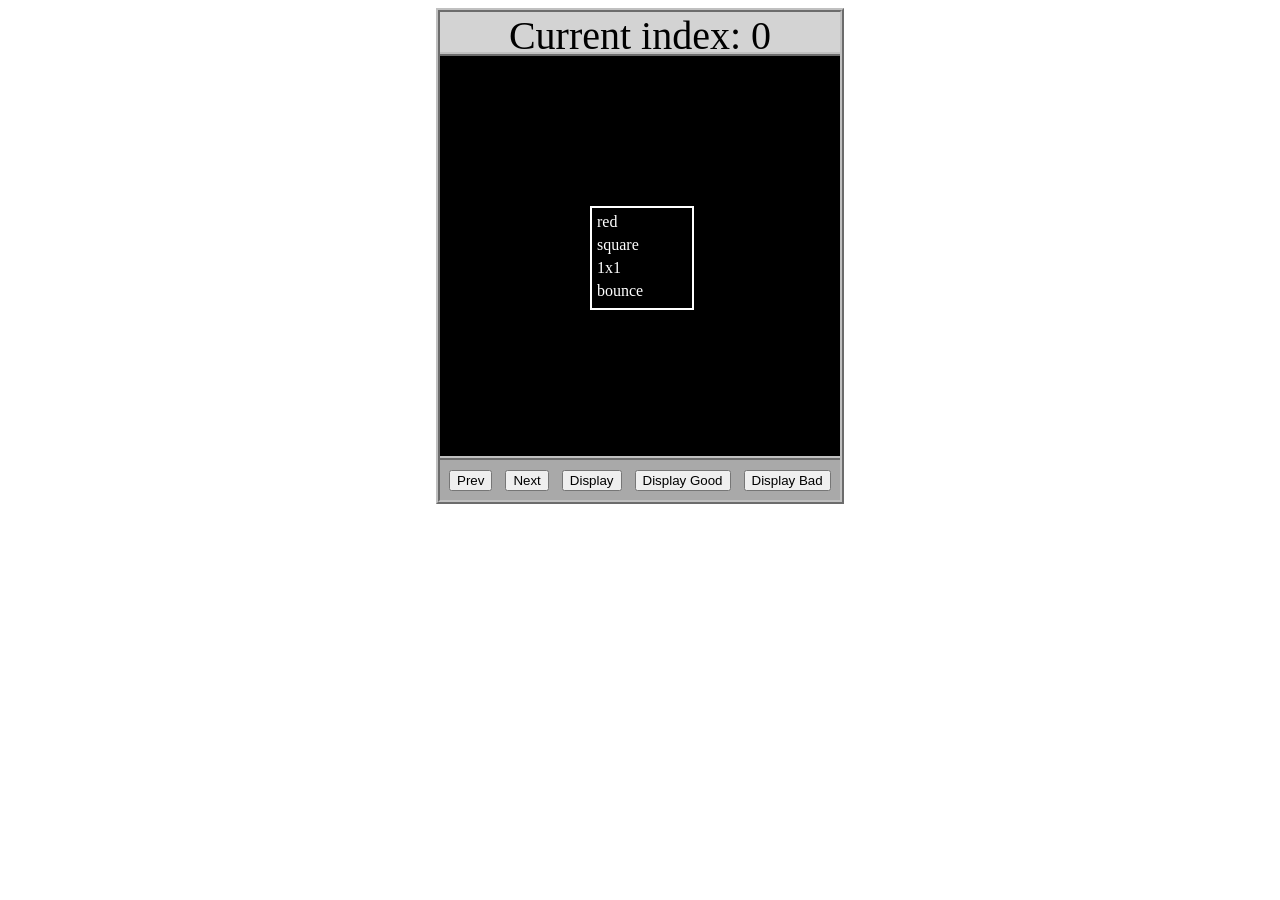
<file: asd-projects/data-shapes/index.html>
<!DOCTYPE html>
<html>
  <head>
    <meta charset="utf-8" />
    <meta name="viewport" content="width=device-width" />
    <title>Data Shapes</title>
    <link rel="stylesheet" href="index.css" />
    <script src="https://code.jquery.com/jquery-3.1.0.js"></script>
    <script src="index.js"></script>
  </head>
  <body>
    <div id="board">
      <div id="info-bar">Current index: 0</div>
      <div id="shape-container">
        <div id="shape"></div>
      </div>
      <div id="button-box">
        <button id="cycle-left">Prev</button>
        <button id="cycle-right">Next</button>
        <button id="execute1">Display</button>
        <button id="execute2">Display Good</button>
        <button id="execute3">Display Bad</button>
      </div>
    </div>
  </body>
</html>
</file>
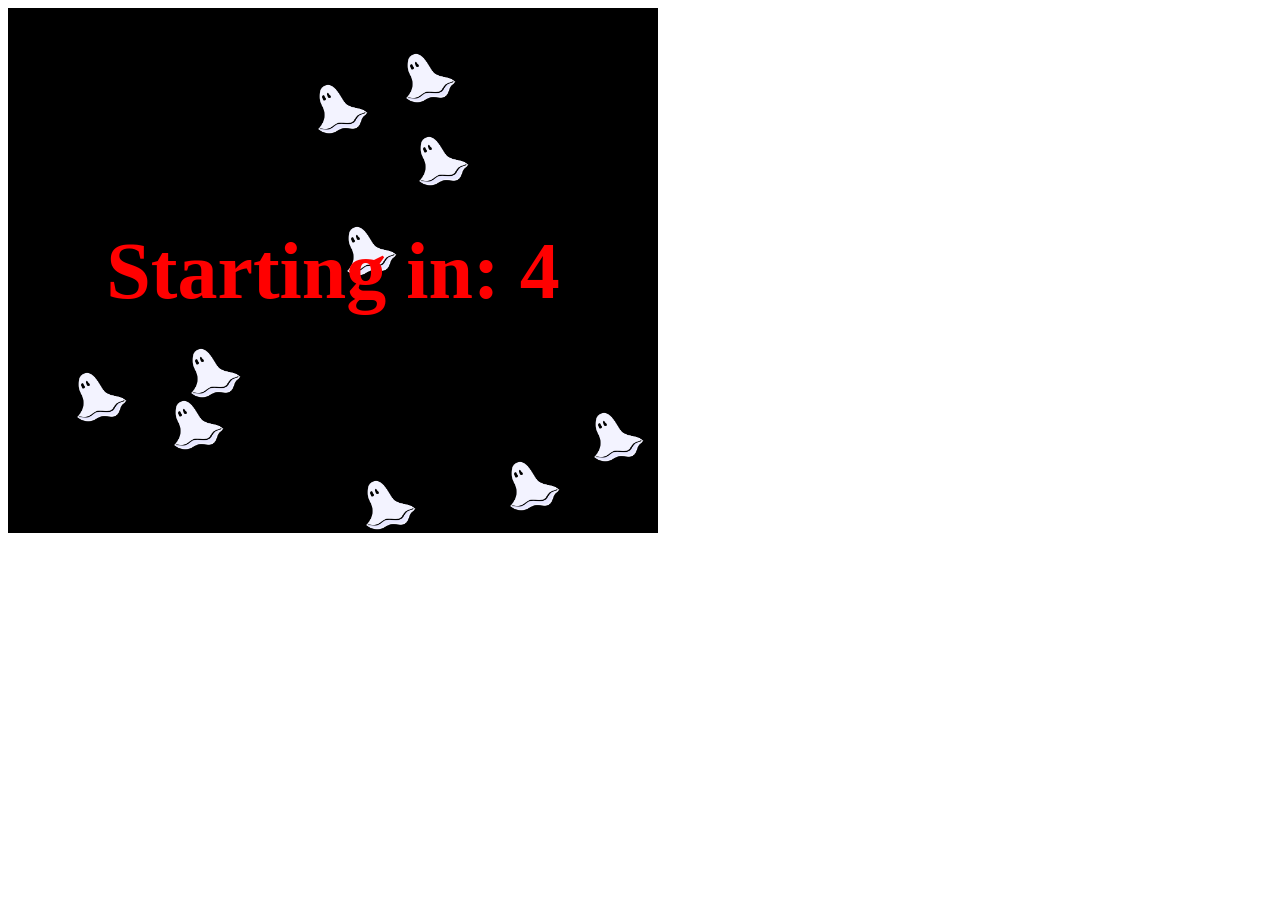
<file: asd-projects/debugging-exercise/index.html>
<!DOCTYPE html>
<html>
<head>
    <meta charset="utf-8">
    <meta name="viewport" content="width=device-width">
    <title>Debugger Exercise</title>
    <link rel="stylesheet" href="index.css">
    <script src="https://code.jquery.com/jquery-3.1.0.js"></script>
    <script src="index.js"></script>
</head>
<body>
    <div id="board">

    </div>
</body>
</html>
</file>
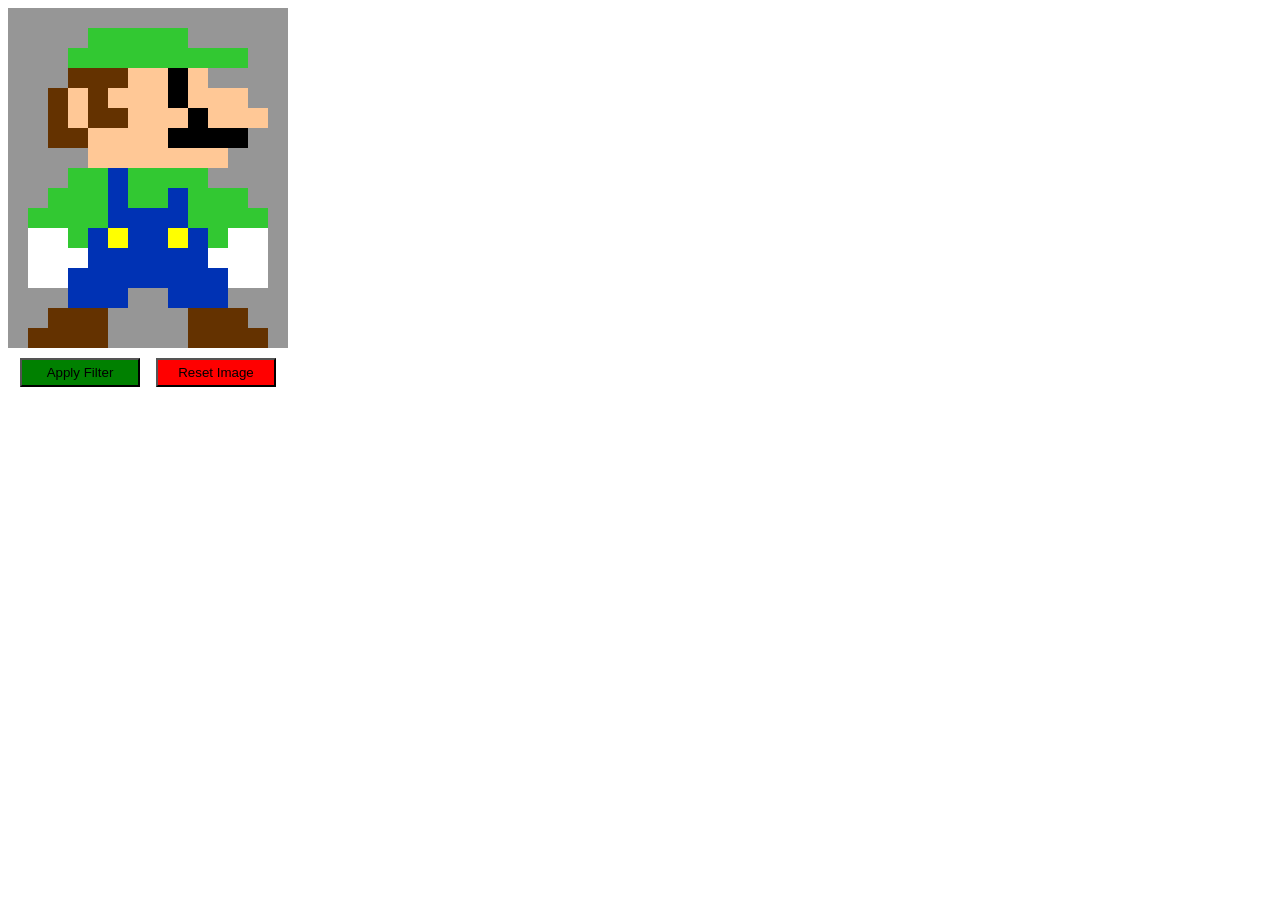
<file: asd-projects/image-filtering/index.html>
<!DOCTYPE html>
<html>
  <head>
    <script src="https://code.jquery.com/jquery-3.1.0.js"></script>
    <meta charset="utf-8" />
    <meta name="viewport" content="width=device-width" />
    <link rel="stylesheet" href="index.css" />
    <script src="image.js"></script>
    <script src="index.js"></script>
    <title>Image Filtering</title>
  </head>
  <body>
    <div id="display"></div>
    <div id="button-box">
      <button id="apply">Apply Filter</button>
      <button id="reset">Reset Image</button>
    </div>
  </body>
</html>
</file>
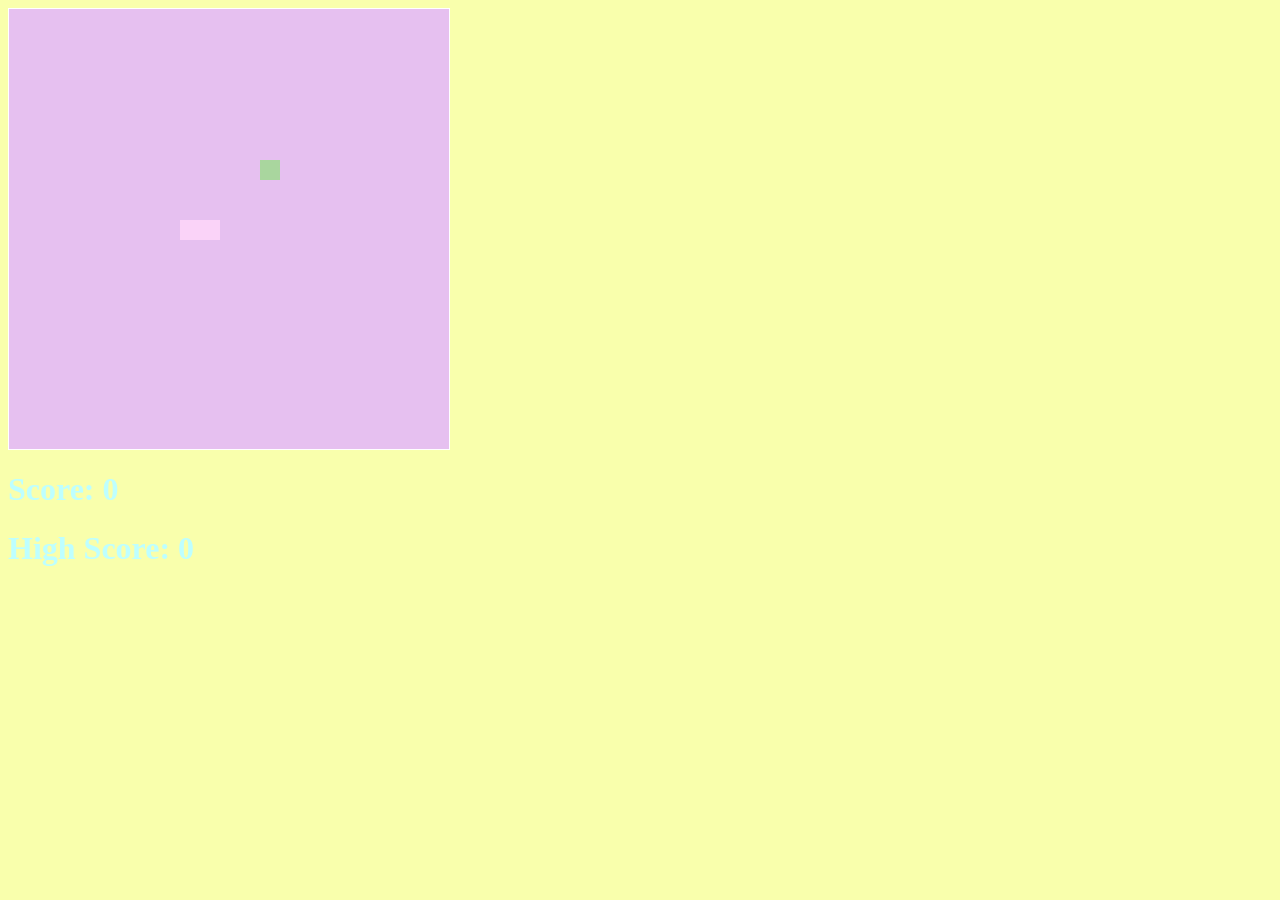
<file: asd-projects/snake/index.html>
<!DOCTYPE html>
<html>

  <head>
    <title>Snake</title>
    <link rel="stylesheet" type="text/css" href="index.css" />
    <script src="jquery.min.js"></script> 
    <!--Link jQuery and CSS here-->
    
  </head>
  <body>
   <div id="board"></div>
<h1 id="score">Score: 0</h1>
<h1 id="highScore">High Score: 0</h1> 
  </body>
  
  <!-- Link index.js here -->

<script src="index.js"></script>
</html>
</file>
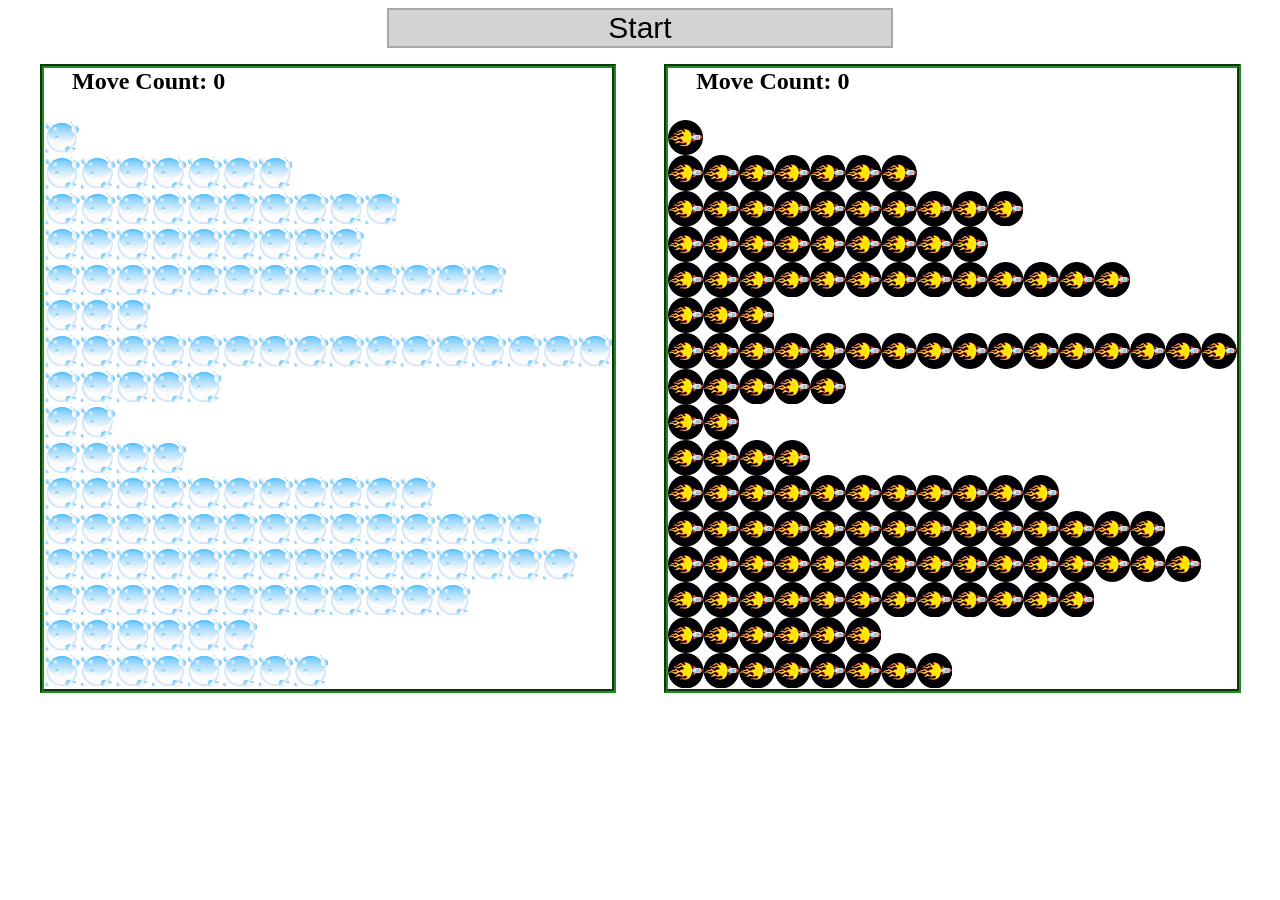
<file: asd-projects/sorting/index.html>
<!DOCTYPE html>
<html>
<head>
    <script src="https://code.jquery.com/jquery-3.1.0.js"></script>    
    <meta charset="utf-8">
    <meta name="viewport" content="width=device-width">
    <link rel="stylesheet" href="index.css">
    <script src="setup.js"></script>
    <script src="index.js"></script>
    <script src="run.js"></script>
    <title>Sorting</title>
</head>
<body>
    <div id="fullContainer">
        <div id="buttonContainer">
          <button id="goButton">Start</button>
        </div>
        <div id="sortContainer">
            <div class="subContainer" id="bubbleArea">
                <h2 id="bubbleCounter">Move Count: 0</h2>
                <div id="displayBubble">

                </div>
            </div>

            <div class="subContainer" id="quickArea">
                <h2 id="quickCounter">Move Count: 0</h2>
                <div id="displayQuick">

                </div>
            </div>
        </div>
    </div>
</body>
</html>
</file>
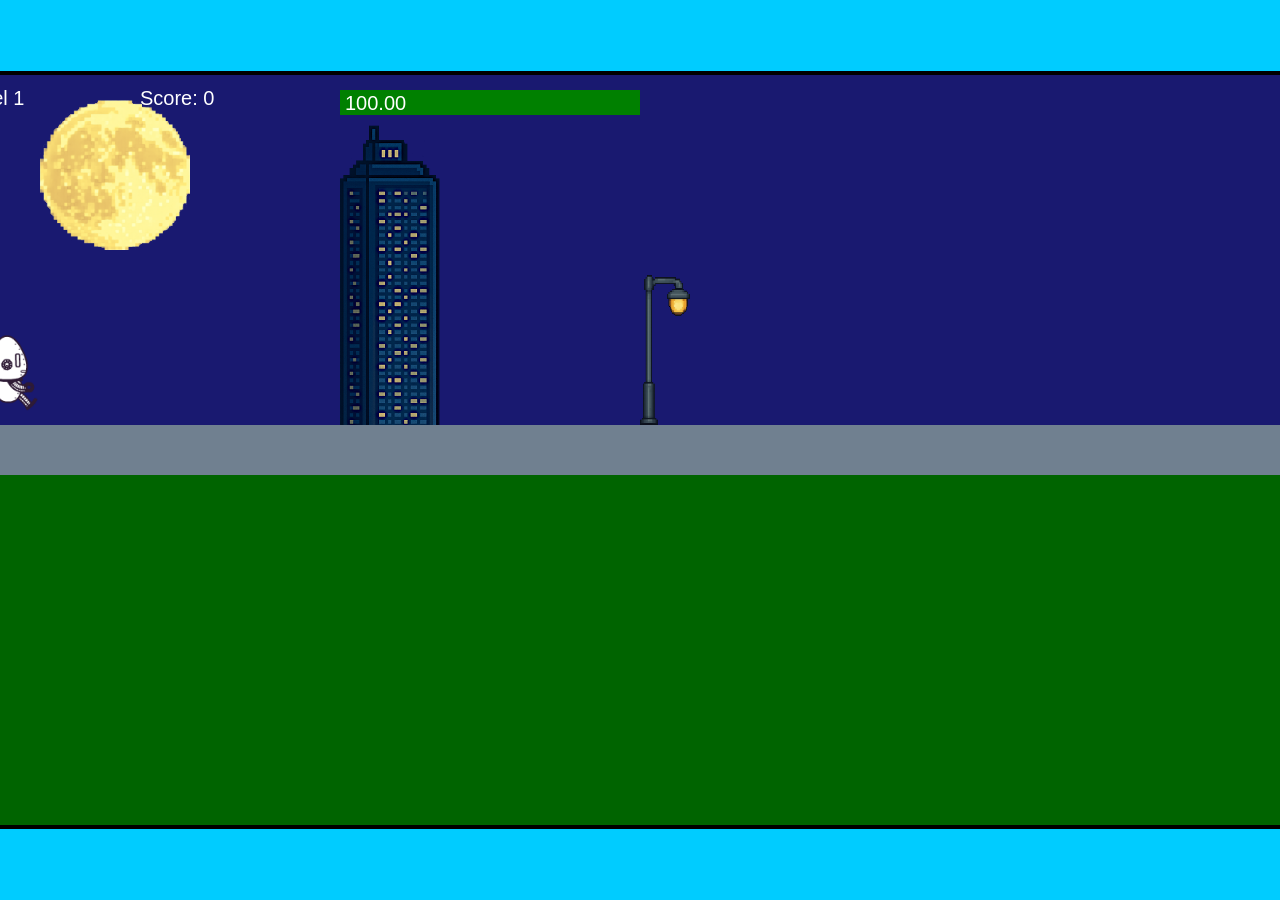
<file: fsd-projects/runtime/index.html>
<!DOCTYPE html>
<html lang="en">
  <head>
    <meta charset="UTF-8" />
    <meta name="viewport" content="width=device-width, initial-scale=1.0" />
    <title>Runtime Neo</title>
    <link rel="stylesheet" href="runtime.css" />
    <script src="https://code.jquery.com/jquery-3.1.0.js"></script>
    <script src="setup.js"></script>
    <script src="levels.js"></script>
    <script src="scenery.js"></script>
    <script src="student.js"></script>
    <script src="main.js"></script>
  </head>
  <body id="body">
    <canvas id="gameCanvas" width="1400" height="750"></canvas>
    <img id="player" src="images/halle.png" />
    <img id="projectile" src="images/projectile.png" />
    <img id="basicPlatform" src="images/interactable/basicPlatform.png" />
    <img id="spikes" src="images/interactable/spikes.png" />
    <img id="bug" src="images/interactable/bug.png" />
    <img id="healthUp" src="images/interactable/healthUp.png" />
    <img id="flag" src="images/interactable/flag.png" />
    <img id="moon" src="images/backgrounds/moon.png" />
    <img id="building" src="images/backgrounds/building.png" />
    <img id="lamp" src="images/backgrounds/lamp.png" />
  </body>
</html>
</file>
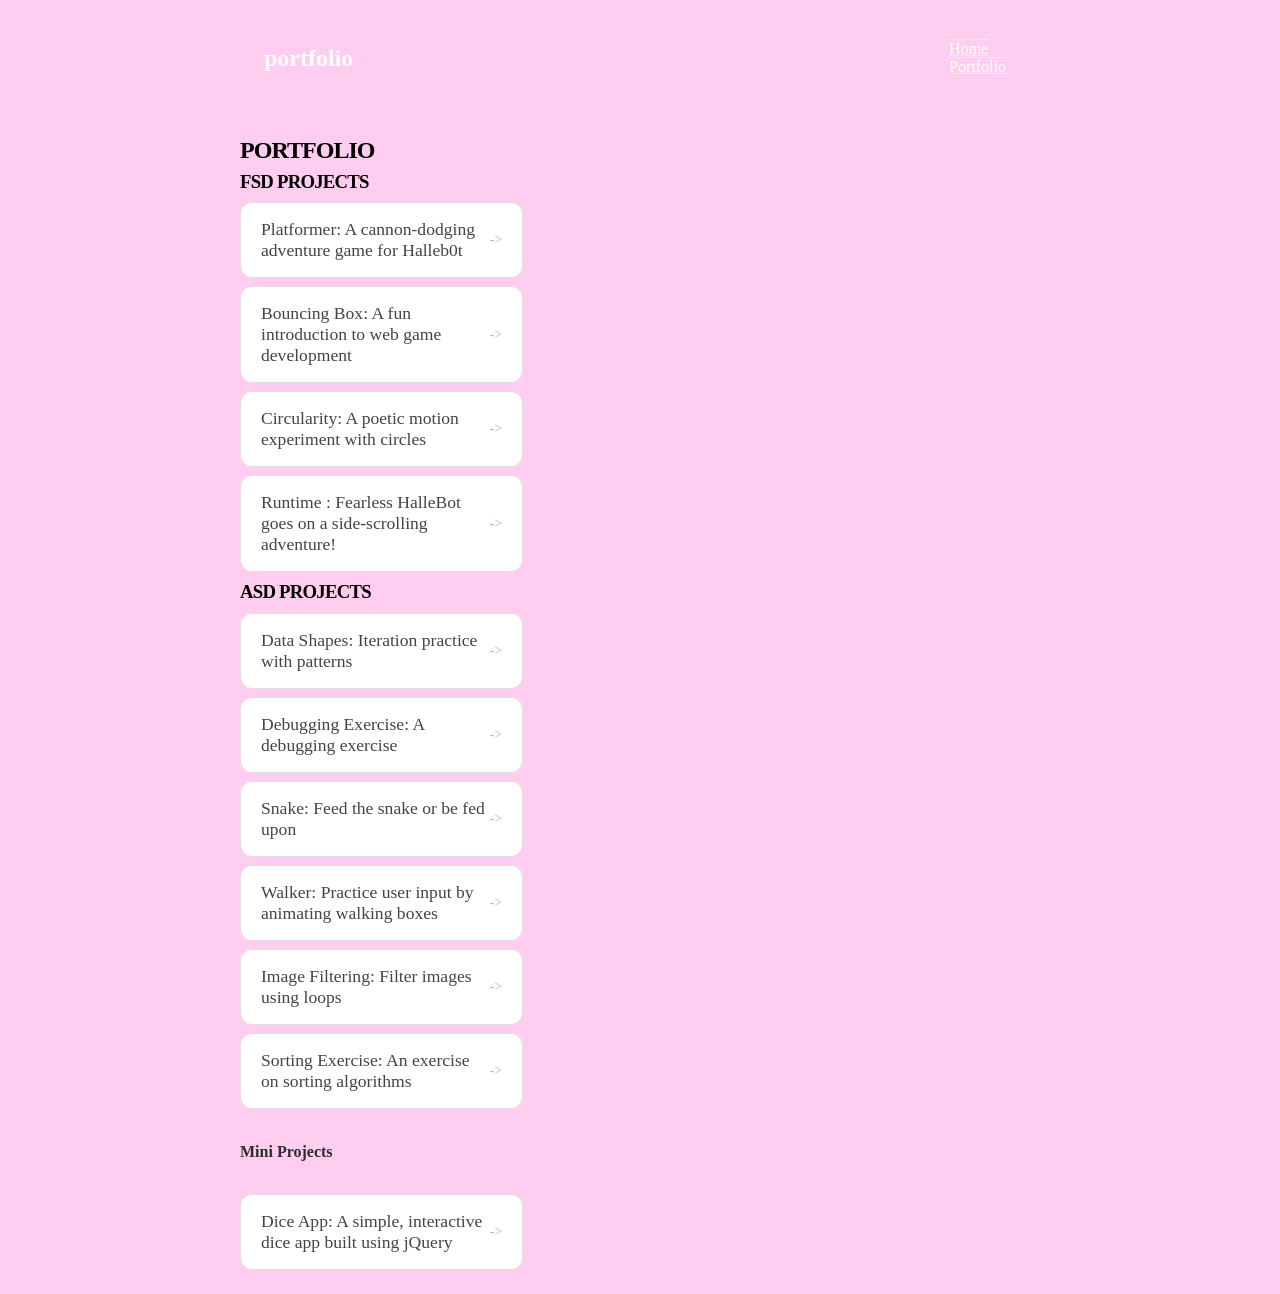
<file: portfolio.html>
<!DOCTYPE html>
<html>
  <head>
    <title>Portfolio</title>
    <link rel="stylesheet" href="style.css" />
  </head>

  <body>
    <!-- All content goes here -->
    <div id="all-contents">
      <nav>
        <h1>portfolio</h1>
        <ul id="nav-ul">
          <li class="nav-li">
            <a href="index.html">Home</a>
          </li>
          <li class="nav-li">
            <a href="portfolio.html">Portfolio</a>
          </li>

        </ul>

      </nav>
      <main>
        <div class="content">
          <h2>Portfolio</h1>
          <h3>FSD Projects</h3>
            <ul id="portfolio">
              <li>
                <a href="fsd-projects/platformer/">Platformer: A cannon-dodging adventure game for Halleb0t</a>
              </li>
              <li>
                <a href="fsd-projects/bouncing-box/">Bouncing Box: A fun introduction to web game development</a>
              </li>
              <li>
                <a href="fsd-projects/circularity/">Circularity: A poetic motion experiment with circles</a>
              </li>
              <li>
                <a href="fsd-projects/runtime/">Runtime : Fearless HalleBot goes on a side-scrolling adventure!</a>
              </li>

            </ul>
            <h3>ASD projects</h3>
            <ul id = "portfolio">
              <li><a href="asd-projects/data-shapes"> Data Shapes: Iteration practice with patterns</a></li>
<li><a href="asd-projects/debugging-exercise"> Debugging Exercise: A debugging exercise</a></li>
<li><a href="asd-projects/snake">Snake: Feed the snake or be fed upon</a></li>
<li><a href="asd-projects/walker">Walker: Practice user input by animating walking boxes</a></li>
<li><a href="asd-projects/image-filtering">Image Filtering: Filter images using loops</a></li>
<li><a href="asd-projects/sorting">Sorting Exercise: An exercise on sorting algorithms</a></li>

            </ul>
            <h4>Mini Projects</h4>
            <ul id = "portfolio">
              <li><a href="asd-projects/dice-app"> Dice App: A simple, interactive dice app built using jQuery</a></li>
            </ul>

    <!-- ASD Projects will go here -->

        </div>

      </main>
      
    </div>
  </body>
</html>
</file>
<file: asd-projects/data-shapes/index.css>
#board {
  width: 400px;
  margin: auto;
  border: silver ridge 4px;
}

#info-bar {
  width: 400px;
  height: 40px;
  background: lightgray;
  font-size: 40px;
  text-align: center;
}

#shape-container {
  width: 400px;
  height: 400px;
  background: black;
  border-top: silver ridge 4px;
  border-bottom: silver ridge 4px;
}

#button-box {
  width: 400px;
  height: 40px;
  background: darkgray;
}

#shape {
  color: white;
  width: 100px;
  height: 100px;
  position: relative;
  top: 150px;
  left: 150px;
  border: white solid 2px;
  display: block;
}

button {
  width: auto;
  height: auto;
  margin: auto;
  margin-top: 10px;
  margin-left: 9px;
}

p {
  margin: 5px;
}
</file>
<file: asd-projects/debugging-exercise/index.css>
#board {
  background: black;
  width: 650px;
  height: 525px;
  left: 0px;
  top: 0px;
}

.ghost {
  width: 50px;
  height: 50px;
  z-index: 100;
  position: absolute;
}
</file>
<file: asd-projects/image-filtering/index.css>
.square {
  width: 20px;
  height: 20px;
  position: absolute;
}

body > div {
  position: relative;
}

#button-box {
  position: relative;
  top: 350px;
}

button {
  width: 120px;
  padding: 5px;
  margin-left: 12px;
}

#apply {
  background: green;
}

#reset {
  background: red;
}
</file>
<file: asd-projects/snake/index.css>
body {
  background-color: rgb(249, 255, 172);
}

#board {
  width: 440px;
  height: 440px;
  border: 1px solid white;
  background-color: rgb(230, 192, 240);
}

#score, #highScore {
  color: rgb(190, 255, 255);
}

.snake, .apple {
  display: block;
  width: 20px;
  height: 20px;
  position: absolute;
  user-select: none;
}

.snake {
  background-color: rgb(250, 211, 248);
  z-index: 2;
}

#snake-head {
  background-color: rgba(0, 100, 0, 0);
}

.apple {
  background-color: rgba(51, 255, 0, 0.342);
  z-index: 1;
}
</file>
<file: asd-projects/sorting/index.css>
#fullContainer {
    width:100%;
}
#buttonContainer {
    margin:auto;
    width: 40%;
}
#goButton {
    margin: auto;
    width: 100%;
    border: 2px darkgray double;
    background: lightgray;
    font-size: 30px;
}
#sortContainer {
    display: table;
    margin: 0 auto;
    width: 100%;
}
.subContainer {
    display: inline-block;
    width:45%;
    border: 4px forestgreen groove;
    margin-top: 1.25%;
}
#bubbleArea {
    margin-left: 2.5%;
}
#quickArea {
    margin-left: 3.75%;
}
.subContainer > h2 {
    margin-left: 5%;
    height: 32px;
    margin-top: 0;
}
.sortElement {
    background-position: center;
    background-repeat: repeat-x;
    position: absolute;
    left: 0px;
    margin: 0;
    padding: 0;
}
.subContainer > div {
    position: relative;
}
.bubbleElement {
    background: url('img/bubble.png');
    /*border: 2px aqua ridge;*/
}
.quickElement {
    background: url('img/quick.png');
    /*border: 2px firebrick ridge;*/
}
</file>
<file: fsd-projects/runtime/runtime.css>
/* runtime.css */
/* Styles for Runtime Neo auto-runner game */

img {
  display: none;
}

#gameCanvas {
  position: absolute;
  border: 4px solid #000;
  top: 50%;
  left: 50%;
  transform: translate(-50%, -50%);
}

body {
  margin: 0;
  background-color: #00ccff;
  font-family: Arial, sans-serif;
  text-align: center;
  overflow: hidden;
}
</file>
<file: style.css>
* {
  box-sizing: border-box;
}

body {
  
  background: #ffcdef;
  color: rgb(45, 45, 45);
  padding: 1em;
  font-family: cursive;
}

#all-contents {
  max-width: 800px;
  
  margin: auto;
  
  /* navigation menu */
}
  h1 {
    display: flex;
    align-items: start;
    color: white;
    flex: 1;
    margin: 0;

  }
  nav {
  display: flex;
  justify-content: space-between;
  align-items: center;
  margin-bottom: 48px;
  padding: 16px 24px;
}
  #nav-ul {
    list-style-type: circle;
    margin: 0;
    padding: 0;
    display: grid;
}
.nav-li {
    display: inline-block;
    padding: 0 10px;
}

a {
    text-decoration: underline overline #f0f1bd;;
    color: #fff;
    font-family: cursive;
}

/* main container area beneath menu */
main {
  display: grid;
  grid-template-columns: minmax(220px, 1fr) minmax(420px, 1.6fr);
  align-items: center;
  min-height: calc(100vh - 160px);
  gap: clamp(32px, 5vw, 80px);
}

.sidebar {
    margin-right: 25px;
    padding: 0px;
    width:100%;
}

.sidebar-img {
    width: 200px;
}

.content {
  display: flex;
  flex-direction: column;
  align-items: flex-start;
  gap: 12px;
}

/* interests section styles */
#interests {
    border:4mm ridge rgba(212, 220, 50, 0);
    padding: 8px;
    margin-top: 20px;
    width:100%;
}
#interests h3 {
  margin: 0 0 12px;
  font-size: 0.75rem;
  font-weight: 700;
  text-transform: uppercase;
  letter-spacing: 0.2em;
  color: #aaa;
}

#interests ul {
  list-style: none;
  margin: 0;
  padding: 0;
  display: flex;
  flex-wrap: wrap;
  gap: 8px;
}

#interests li {
  color: #555;
  font-size: 1rem;
  font-weight: 600;
  padding: 10px 20px;
  background: #fff;
  border: 1px solid #ddd;
  border-radius: 100px;
  transition:
    background 0.25s ease,
    color 0.25s ease,
    transform 0.25s ease;
  cursor: default;
}
h2, h3 {
    margin: 0px;
  line-height: 0.9;
  font-weight: 900;
  letter-spacing: -0.04em;
  text-transform: uppercase;
  color: #000;
}

/* Portfolio styles */
.content h1 {
  color: black;
 
}


#portfolio {
  list-style: none;
  margin: 0;
  padding: 0;
  width: 100%;
  display: flex;
  flex-direction: column;
  gap: 8px;
}

#portfolio li {
  border-radius: 12px;
  overflow: hidden;
}

#portfolio a {
  display: flex;
  justify-content: space-between;
  align-items: center;
  text-decoration: none;
  color: #444;
  padding: 16px 20px;
  font-size: 1.1rem;
  font-weight: 500;
  background: #fff;
  border: 1px solid #e0e0e0;
  border-radius: 12px;
  transition: background 0.25s ease, color 0.25s ease, transform 0.25s ease;
}

#portfolio a:hover {
  background: #000;
  color: #fff;
  transform: translateX(4px);
}

#portfolio a::after {
  content: "->";
  font-size: 0.85rem;
  opacity: 0.4;
  transition: opacity 0.25s ease;
  white-space: nowrap;
}

#portfolio a:hover::after {
  opacity: 1;
}
</file>
